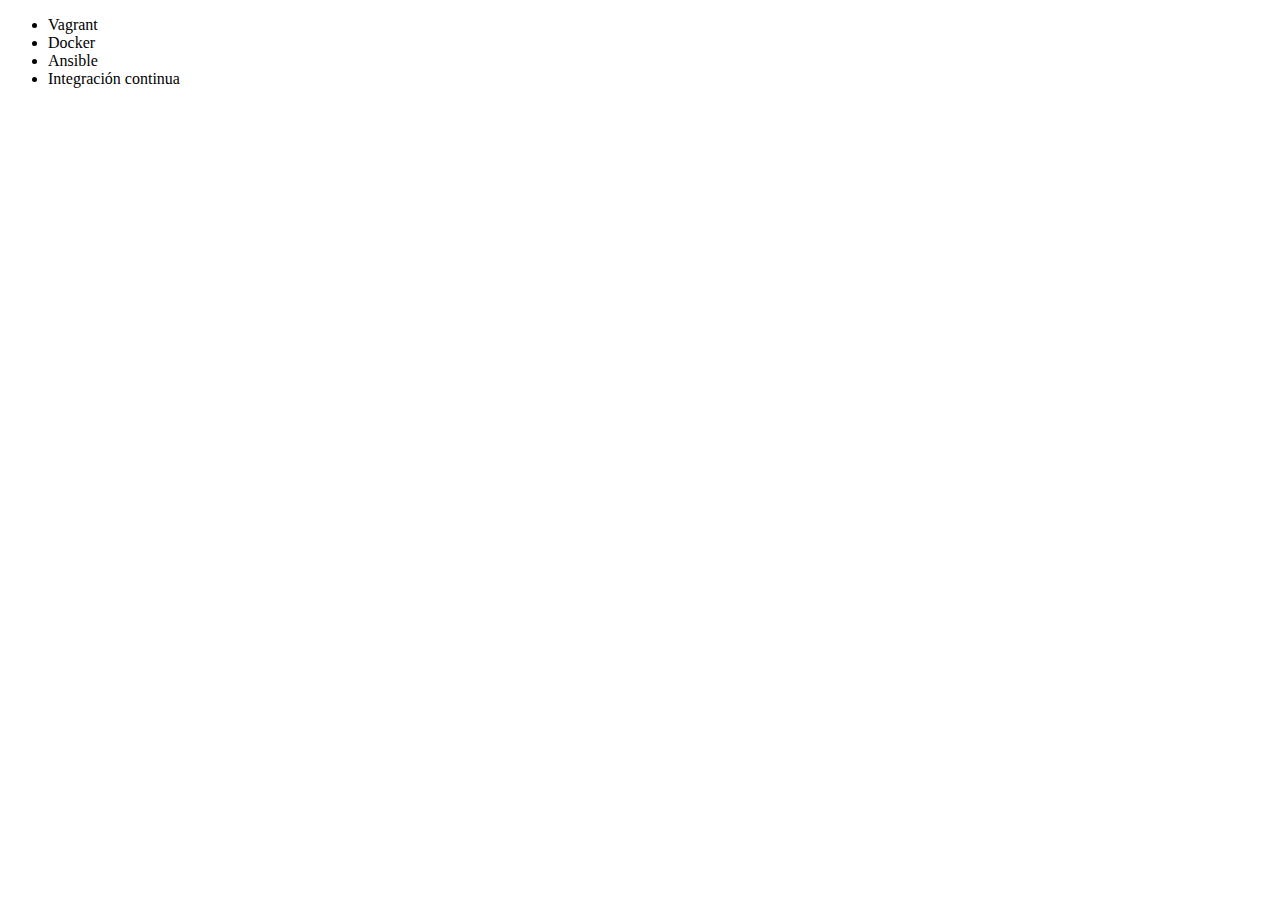
<file: Index.html>
<!DOCTYPE html>
<html lang="en">
<head>
    <meta charset="UTF-8">
    <meta http-equiv="X-UA-Compatible" content="IE=edge">
    <meta name="viewport" content="width=device-width, initial-scale=1.0">
     <title>Cursos de Alura</title>
</head>
<body>
    <ul>
         <li>Vagrant</li>
         <li>Docker</li>
         <li>Ansible </li>
         <li>Integración continua</li>
     </ul>
</body>
</html>
</file>
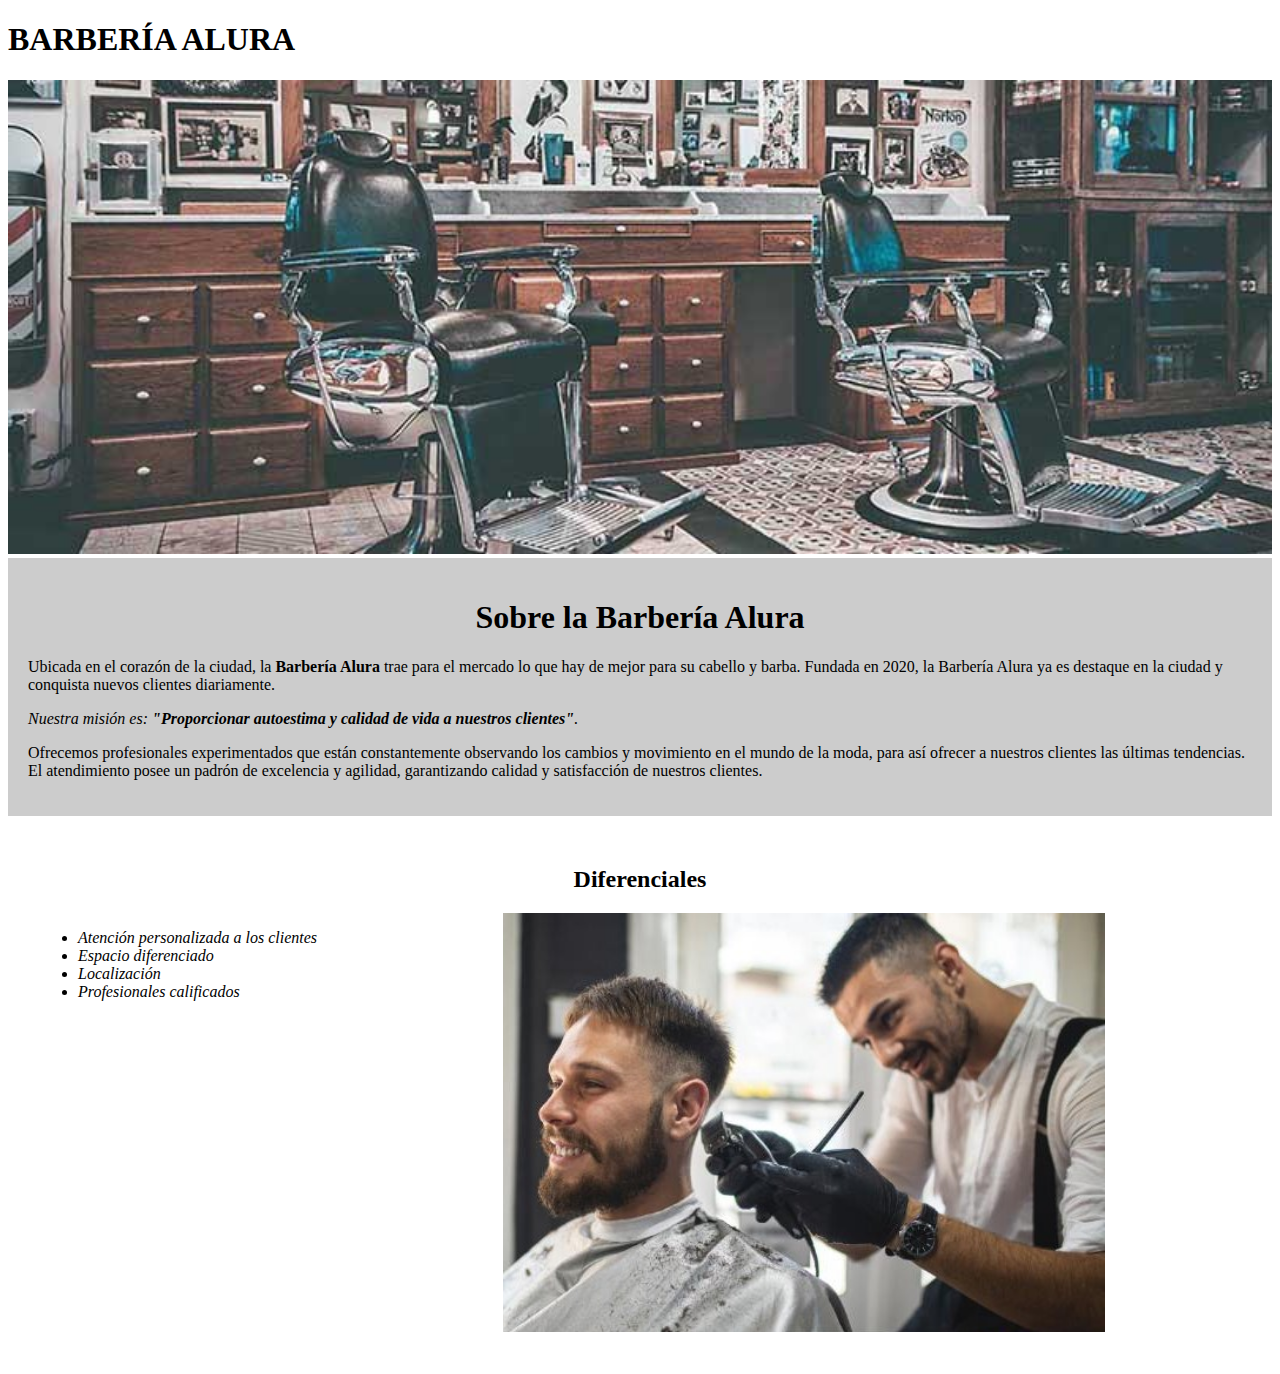
<file: HTML Y CSS/index.html>
<!DOCTYPE html>
<html lang="en">
<head>
    <meta charset="UTF-8">
    <meta http-equiv="X-UA-Compatible" content="IE=edge">
    <meta name="viewport" content="width=device-width, initial-scale=1.0">
    <link rel="stylesheet" href="style.css">
    <link rel="shortcut icon" href="src/logo.png" type="image/x-icon">
    <title>Document</title>
</head>
<body>
    <h1>BARBERÍA ALURA</h1>
    <img src="src/banner.jpg" id="banner"alt="Banner">
    <div class="principal">
        <h1 class="encabezado">Sobre la Barbería Alura</h1>
        <p>Ubicada en el corazón de la ciudad, la <strong>Barbería Alura</strong> trae para el mercado lo que hay de mejor para su cabello y barba. Fundada en 2020, la Barbería Alura ya es destaque en la ciudad y conquista nuevos clientes diariamente.</p>
        <p id="mision"><em>Nuestra misión es: <strong>"Proporcionar autoestima y calidad de vida a nuestros clientes"</strong>.</em></p>
        <p>Ofrecemos profesionales experimentados que están constantemente observando los cambios y movimiento en el mundo de la moda, para así ofrecer a nuestros clientes las últimas tendencias. El atendimiento posee un padrón de excelencia y agilidad, garantizando calidad y satisfacción de nuestros clientes.</p> 
    </div>
    <div class="diferenciales">
        <h2 class="encabezado">Diferenciales</h2>
        <ul>
            <li class="items">Atención personalizada a los clientes</li>
            <li class="items">Espacio diferenciado</li>
            <li class="items">Localización</li>
            <li class="items">Profesionales calificados</li>
        </ul>
        <img src="src/diferenciales.jpg" class="imagenDiferenciales" alt="Barberos en acción">
    </div>
</body>
</html>
</file>
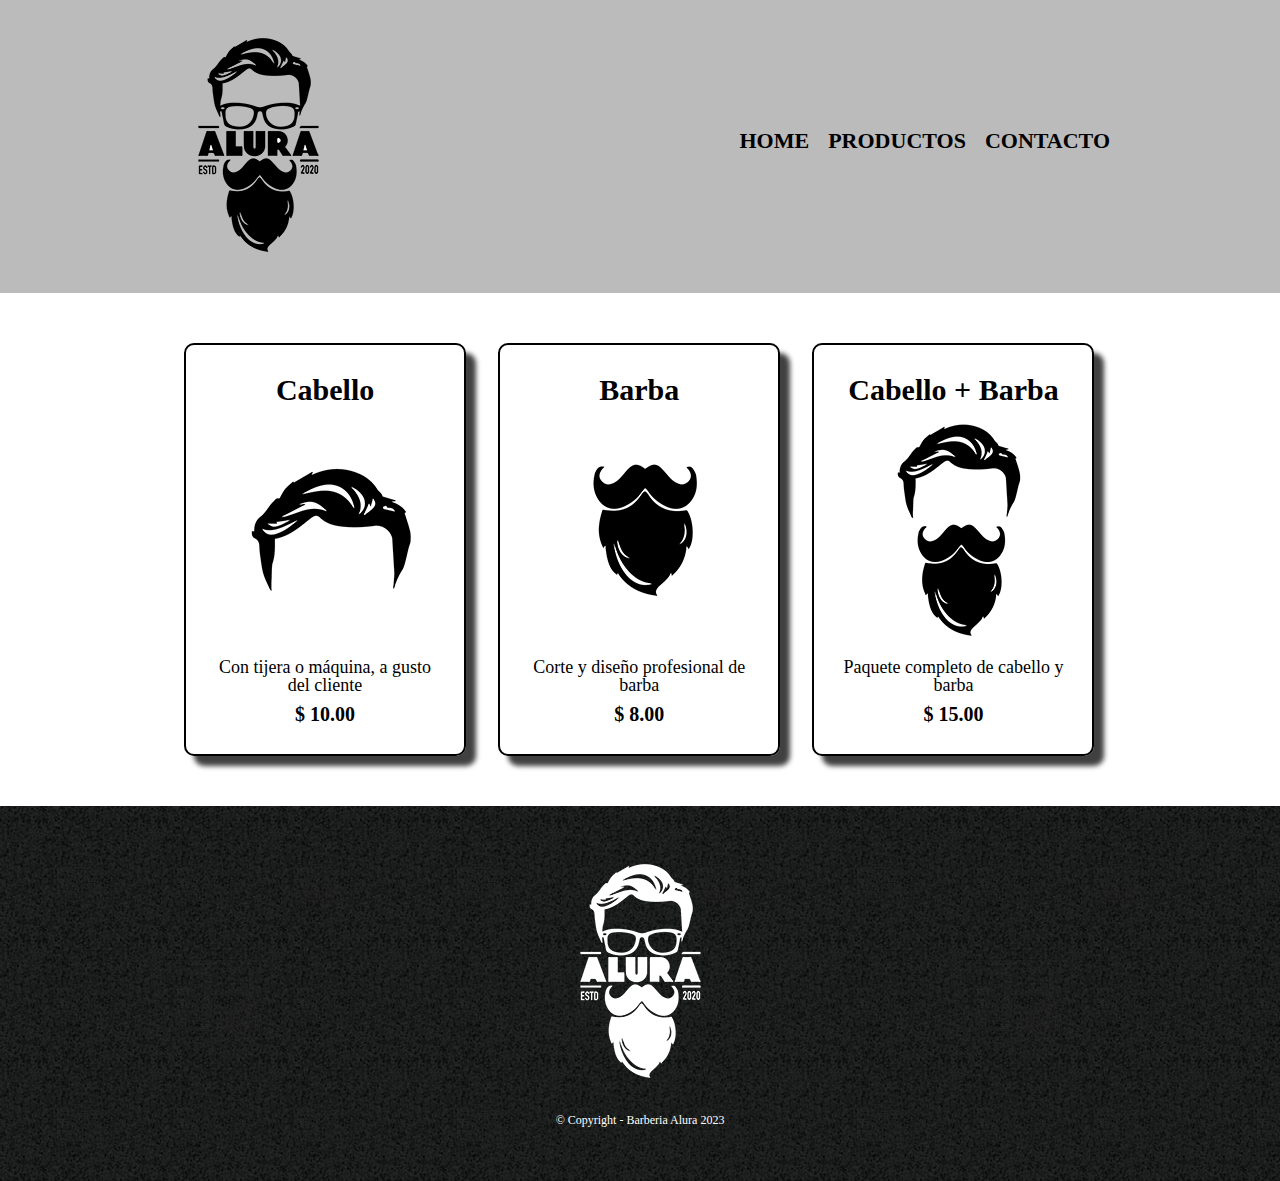
<file: HTML Y CSS/producto-servicio.html>
<!DOCTYPE html>
<html lang="en">
<head>
    <meta charset="UTF-8">
    <meta http-equiv="X-UA-Compatible" content="IE=edge">
    <meta name="viewport" content="width=device-width, initial-scale=1.0">
    <link rel="stylesheet" href="reset.css">
    <link rel="stylesheet" href="src/prod-serv.css">
    <title>Servicios y Productos</title>
</head>
<body>
    <header>
        <div class="container">
            <h1><img src="src/logo.png"></h1>
            <nav>
                <ul>
                    <li><a href="index.html">Home</a></li>
                    <li><a href="productos.html">Productos</a></li>
                    <li><a href="contacto.html">Contacto</a></li>
                </ul>
            </nav>
        </div>
    </header>
    <main>
        <ul class="productos">
            <li>
                <h2>Cabello</h2>
                <img src="src/cabello.jpg" alt="">
                <p class="producto-descripcion">Con tijera o máquina, a gusto del cliente</p>
                <p class="producto-precio">$ 10.00</p>
            </li>
            <li>
                <h2>Barba</h2>
                <img src="src/barba.jpg" alt="">
                <p class="producto-descripcion">Corte y diseño profesional de barba</p>
                <p class="producto-precio">$ 8.00</p>
            </li>
            <li>
                <h2>Cabello + Barba</h2>
                <img src="src/cabello+barba.jpg" alt="">
                <p class="producto-descripcion">Paquete completo de cabello y barba</p>
                <p class="producto-precio">$ 15.00</p>
            </li>
        </ul>
    </main>
    <footer>
        <img src="src/logo-blanco.png" alt="Logo barberia">
        <p class="copyright">&copy Copyright - Barberia Alura 2023</p>
    </footer>
</body>
</html>
</file>
<file: HTML Y CSS/style.css>
body {
}
#banner{
    width: 100%;
}
.principal{
    background: #CCCCCC;
    padding: 20px;
}
.diferenciales{
    background: #FFFFFF;
    padding: 30px;
}

.encabezado{
    text-align: center;
}

.items{
    font-style: italic;
}
ul{
    display: inline-block;
    vertical-align: top;
    width: 20%;
    margin-right: 15%;
}
.imagenDiferenciales{
    width: 50%;
}
</file>
<file: HTML Y CSS/src/prod-serv.css>
header {
    background: #BBBBBB;
    padding: 20px 0;
}
.container{
    width: 940px;
    position: relative;
    margin: 0 auto;
}
nav{
    position: absolute;
    top: 110px;
    right: 0;
}
nav li {
    display: inline;
    margin: 0 0 0 15px;
}
nav a {
    text-transform: uppercase;
    color: #000000;
    font-weight: bold;
    font-size: 22px;
    text-decoration: none;
}
nav a:hover {
    color: #C78C19;
    text-decoration: underline;
}
nav a:active {
    color: #088C19;
    text-decoration: underline;
}
.productos{
    width: 940px;
    margin: 0 auto;
    padding: 50px;
}
.productos li{
    display: inline-block;
    text-align: center;
    width: 30%;
    vertical-align: top;
    margin: 0 1.5%;
    padding: 30px 20px;
    box-sizing: border-box;
    border: 2px solid #000000;
    border-radius: 10px;
    box-shadow: 10px 10px 5px 0px rgba(0, 0, 0, 0.75);
    -webkit-box-shadow: 10px 10px 5px 0px rgba(0, 0, 0, 0.75);
    -moz-box-shadow: 10px 10px 5px 0px rgba(0, 0, 0, 0.75);
}
.productos li:hover {
    border-color: #C78C19;
    box-shadow: 10px 10px 5px 0px #C78C19;
    -webkit-box-shadow: 10px 10px 5px 0px #C78C19;
    -moz-box-shadow: 10px 10px 5px 0px #C78C19;
}
.productos li:active {
    border-color: #088C19;
    box-shadow: 10px 10px 5px 0px #088C19;
    -webkit-box-shadow: 10px 10px 5px 0px #088C19;
    -moz-box-shadow: 10px 10px 5px 0px #088C19;    
}
.productos li:hover h2 {
    font-size: 33px;
}
.productos h2 {
    font-size: 30px;
    font-weight: bold;
}
.producto-descripcion {
    font-size: 18px;
}
.producto-precio {
    font-size: 20px;
    font-weight: bold;
    margin-top: 10px;
}
footer{
    text-align: center;
    background:url(bg.jpg);
    padding: 40px;
}
.copyright{
    color: white;
    font-size: 12px;
    margin: 15px;
}
</file>
